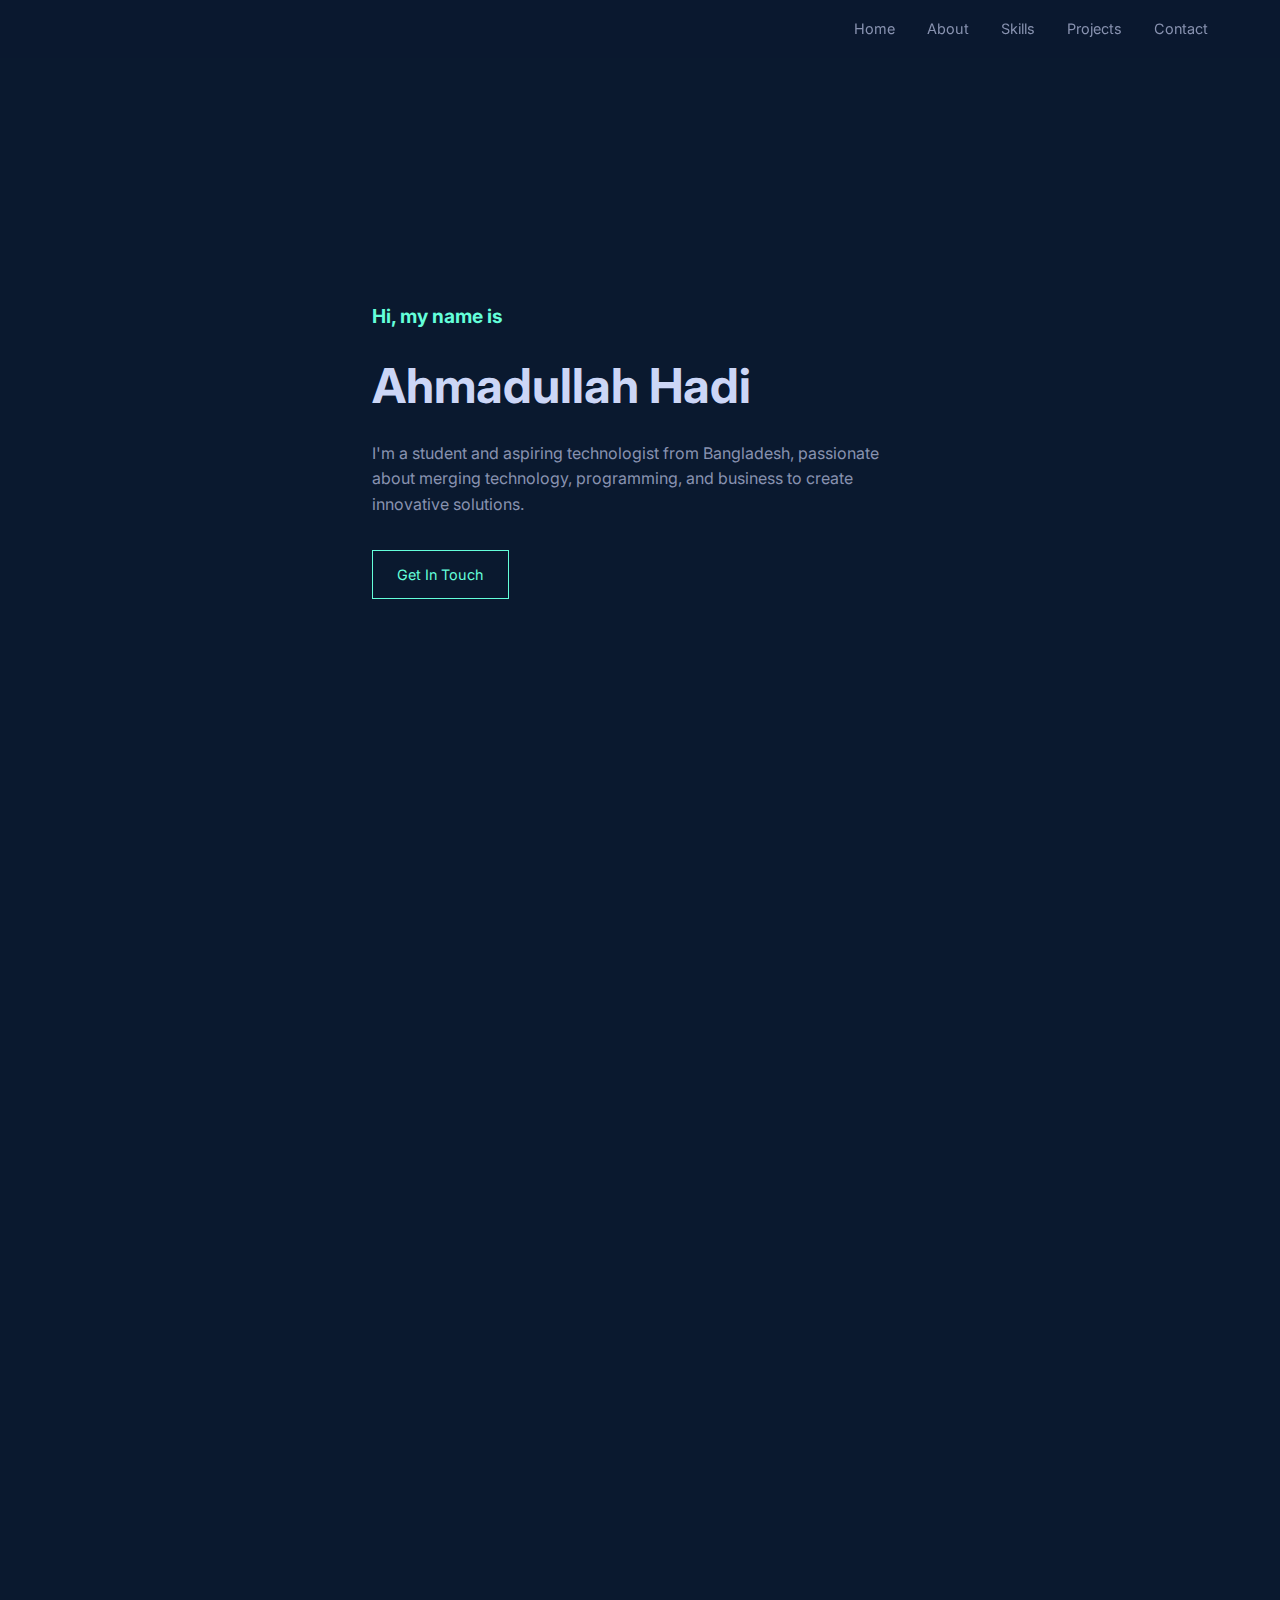
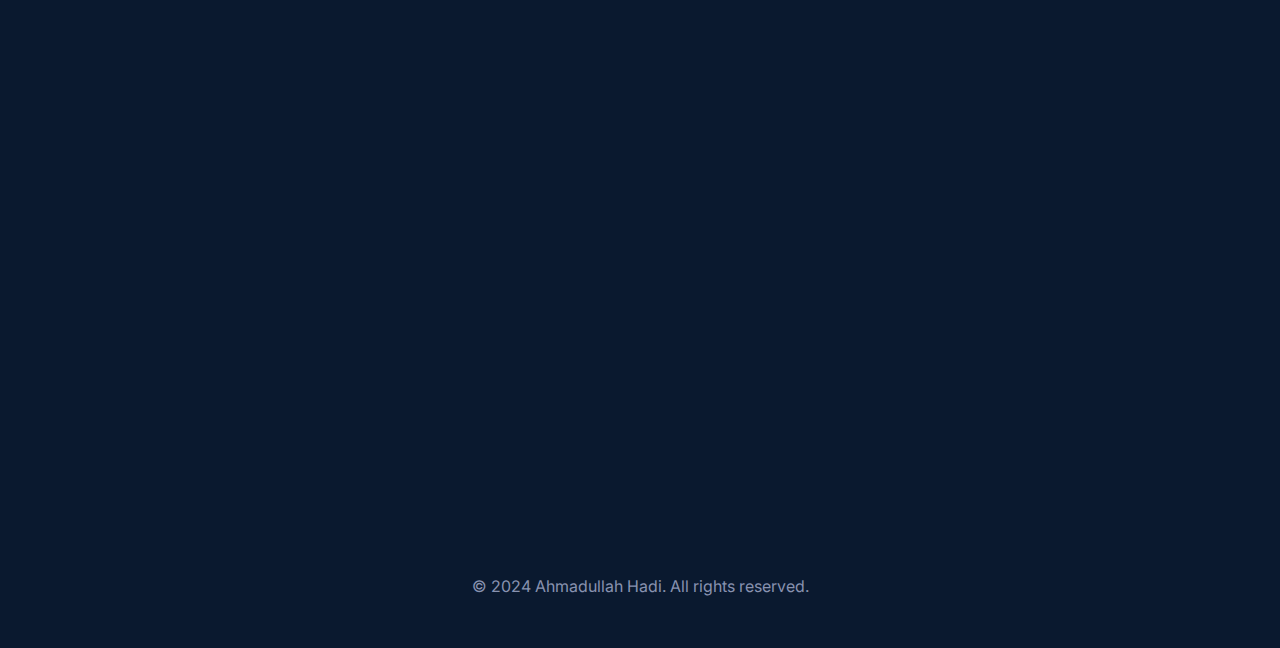
<file: index.html>
<!DOCTYPE html>
<html lang="en">

<head>
    <meta charset="UTF-8">
    <meta name="viewport" content="width=device-width, initial-scale=1.0">
    <title>Ahmadullah Hadi - Portfolio</title>
    <link rel="icon" type="image/png" href="https://raw.githubusercontent.com/ahmadullahhadi/portfolio/main/favicon.png">
    <meta name="description" content="Ahmadullah Hadi - Student and Aspiring Technologist. Explore my journey, skills, and projects in technology and business.">
    <link href="https://fonts.googleapis.com/css2?family=Inter:wght@300;400;600;700&display=swap" rel="stylesheet">
    <style>
        :root {
            --bg-color: #0a192f;
            --text-color: #8892b0;
            --highlight-color: #64ffda;
            --secondary-color: #112240;
        }

        * {
            box-sizing: border-box;
            margin: 0;
            padding: 0;
        }

        body {
            font-family: 'Inter', sans-serif;
            background-color: var(--bg-color);
            color: var(--text-color);
            line-height: 1.6;
            overflow-x: hidden;
        }

        .container {
            max-width: 1200px;
            margin: 0 auto;
            padding: 0 2rem;
        }

        header {
            position: fixed;
            width: 100%;
            top: 0;
            left: 0;
            padding: 1rem 0;
            background-color: rgba(10, 25, 47, 0.85);
            backdrop-filter: blur(10px);
            z-index: 1000;
            transition: all 0.3s ease;
        }

        nav ul {
            display: flex;
            justify-content: flex-end;
            list-style: none;
        }

        nav ul li {
            margin-left: 2rem;
        }

        nav ul li a {
            color: var(--text-color);
            text-decoration: none;
            font-size: 0.9rem;
            transition: color 0.3s ease;
        }

        nav ul li a:hover {
            color: var(--highlight-color);
        }

        section {
            padding: 100px 0;
            opacity: 0;
            transform: translateY(20px);
            transition: opacity 0.5s ease, transform 0.5s ease;
        }

        section.visible {
            opacity: 1;
            transform: translateY(0);
        }

        h1, h2 {
            color: #ccd6f6;
            margin-bottom: 1rem;
        }

        h1 {
            font-size: 3rem;
            font-weight: 700;
        }

        h2 {
            font-size: 2rem;
            font-weight: 600;
        }

        p {
            margin-bottom: 1rem;
            font-size: 1rem;
        }

        .hero {
            height: 100vh;
            display: flex;
            align-items: center;
        }

        .hero-content {
            max-width: 600px;
        }

        .hero h1 span {
            color: var(--highlight-color);
            display: block;
            font-size: 1.2rem;
            margin-bottom: 1rem;
        }

        .btn {
            display: inline-block;
            background-color: transparent;
            color: var(--highlight-color);
            border: 1px solid var(--highlight-color);
            padding: 0.75rem 1.5rem;
            font-size: 0.9rem;
            text-decoration: none;
            transition: all 0.3s ease;
            margin-top: 1rem;
        }

        .btn:hover {
            background-color: rgba(100, 255, 218, 0.1);
        }

        .about, .skills, .projects, .contact {
            background-color: var(--secondary-color);
            border-radius: 4px;
            padding: 2rem;
            margin-bottom: 2rem;
        }

        .skills ul {
            display: flex;
            flex-wrap: wrap;
            list-style: none;
            margin-top: 1rem;
        }

        .skills ul li {
            margin-right: 1rem;
            margin-bottom: 0.5rem;
            background-color: rgba(100, 255, 218, 0.1);
            color: var(--highlight-color);
            padding: 0.5rem 1rem;
            border-radius: 20px;
            font-size: 0.9rem;
        }

        .projects-grid {
            display: grid;
            grid-template-columns: repeat(auto-fit, minmax(250px, 1fr));
            gap: 1.5rem;
            margin-top: 2rem;
        }

        .project-card {
            background-color: var(--bg-color);
            border-radius: 4px;
            padding: 1.5rem;
            transition: transform 0.3s ease;
        }

        .project-card:hover {
            transform: translateY(-5px);
        }

        .project-card h3 {
            color: #ccd6f6;
            margin-bottom: 0.5rem;
        }

        .contact ul {
            list-style: none;
        }

        .contact ul li {
            margin-bottom: 0.5rem;
        }

        .contact ul li a {
            color: var(--text-color);
            text-decoration: none;
            transition: color 0.3s ease;
        }

        .contact ul li a:hover {
            color: var(--highlight-color);
        }

        footer {
            text-align: center;
            padding: 2rem 0;
            font-size: 0.9rem;
        }

        @media (max-width: 768px) {
            h1 {
                font-size: 2.5rem;
            }

            h2 {
                font-size: 1.8rem;
            }

            .hero {
                height: auto;
                padding-top: 150px;
            }

            nav ul {
                justify-content: center;
            }

            nav ul li {
                margin: 0 1rem;
            }
        }
    </style>
</head>

<body>
    <header>
        <nav class="container">
            <ul>
                <li><a href="#home">Home</a></li>
                <li><a href="#about">About</a></li>
                <li><a href="#skills">Skills</a></li>
                <li><a href="#projects">Projects</a></li>
                <li><a href="#contact">Contact</a></li>
            </ul>
        </nav>
    </header>

    <main>
        <section id="home" class="hero">
            <div class="container hero-content">
                <h1>
                    <span>Hi, my name is</span>
                    Ahmadullah Hadi
                </h1>
                <p>I'm a student and aspiring technologist from Bangladesh, passionate about merging technology, programming, and business to create innovative solutions.</p>
                <a href="#contact" class="btn">Get In Touch</a>
            </div>
        </section>

        <div class="container">
            <section id="about" class="about">
                <h2>About Me</h2>
                <p>I'm Ahmadullah Hadi, a student with a keen interest in technology, programming, and business. My goal is to build a career that combines these passions, allowing me to contribute meaningfully to the tech sector.</p>
                <p>When I'm not occupied, you can find me enjoying music, anime/manga, or caring for animals, particularly cats. These diverse interests fuel my curiosity and drive for continuous learning.</p>
            </section>

            <section id="skills" class="skills">
                <h2>Skills in Progress</h2>
                <ul>
                    <li>Web Development</li>
                    <li>Machine Learning</li>
                    <li>Cybersecurity Basics</li>
                    <li>Marketing Fundamentals</li>
                    <li>Finance Principles</li>
                    <li>Digital Marketing</li>
                    <li>Sales</li>
                </ul>
            </section>

            <section id="projects" class="projects">
                <h2>Projects</h2>
                <p>I'm currently working on building my project portfolio. Check back soon to see my latest work!</p>
                <div class="projects-grid">
                    <div class="project-card">
                        <h3>Project 1</h3>
                        <p>Coming Soon</p>
                    </div>
                    <div class="project-card">
                        <h3>Project 2</h3>
                        <p>Coming Soon</p>
                    </div>
                    <div class="project-card">
                        <h3>Project 3</h3>
                        <p>Coming Soon</p>
                    </div>
                </div>
            </section>

            <section id="contact" class="contact">
                <h2>Get In Touch</h2>
                <p>I'm always open to new opportunities and connections. Feel free to reach out!</p>
                <ul>
                    <li><a href="https://web.facebook.com/ahmadullahhadi" target="_blank">Facebook</a></li>
                    <li><a href="https://www.linkedin.com/in/ahmadullah-hadi-b61936265" target="_blank">LinkedIn</a></li>
                    <li><a href="https://github.com/ahmadullahhadi" target="_blank">GitHub</a></li>
                    <li><a href="mailto:ahmadullahhadi85@gmail.com">Email</a></li>
                </ul>
            </section>
        </div>
    </main>

    <footer>
        <p>&copy; 2024 Ahmadullah Hadi. All rights reserved.</p>
    </footer>

    <script>
        // Smooth scrolling
        document.querySelectorAll('a[href^="#"]').forEach(anchor => {
            anchor.addEventListener('click', function (e) {
                e.preventDefault();
                document.querySelector(this.getAttribute('href')).scrollIntoView({
                    behavior: 'smooth'
                });
            });
        });

        // Intersection Observer for fade-in effect
        const observer = new IntersectionObserver((entries) => {
            entries.forEach(entry => {
                if (entry.isIntersecting) {
                    entry.target.classList.add('visible');
                }
            });
        }, { threshold: 0.1 });

        document.querySelectorAll('section').forEach(section => {
            observer.observe(section);
        });

        // Shrink header on scroll
        window.addEventListener('scroll', () => {
            const header = document.querySelector('header');
            if (window.scrollY > 100) {
                header.style.padding = '0.5rem 0';
            } else {
                header.style.padding = '1rem 0';
            }
        });
    </script>
</body>

</html>
</file>
